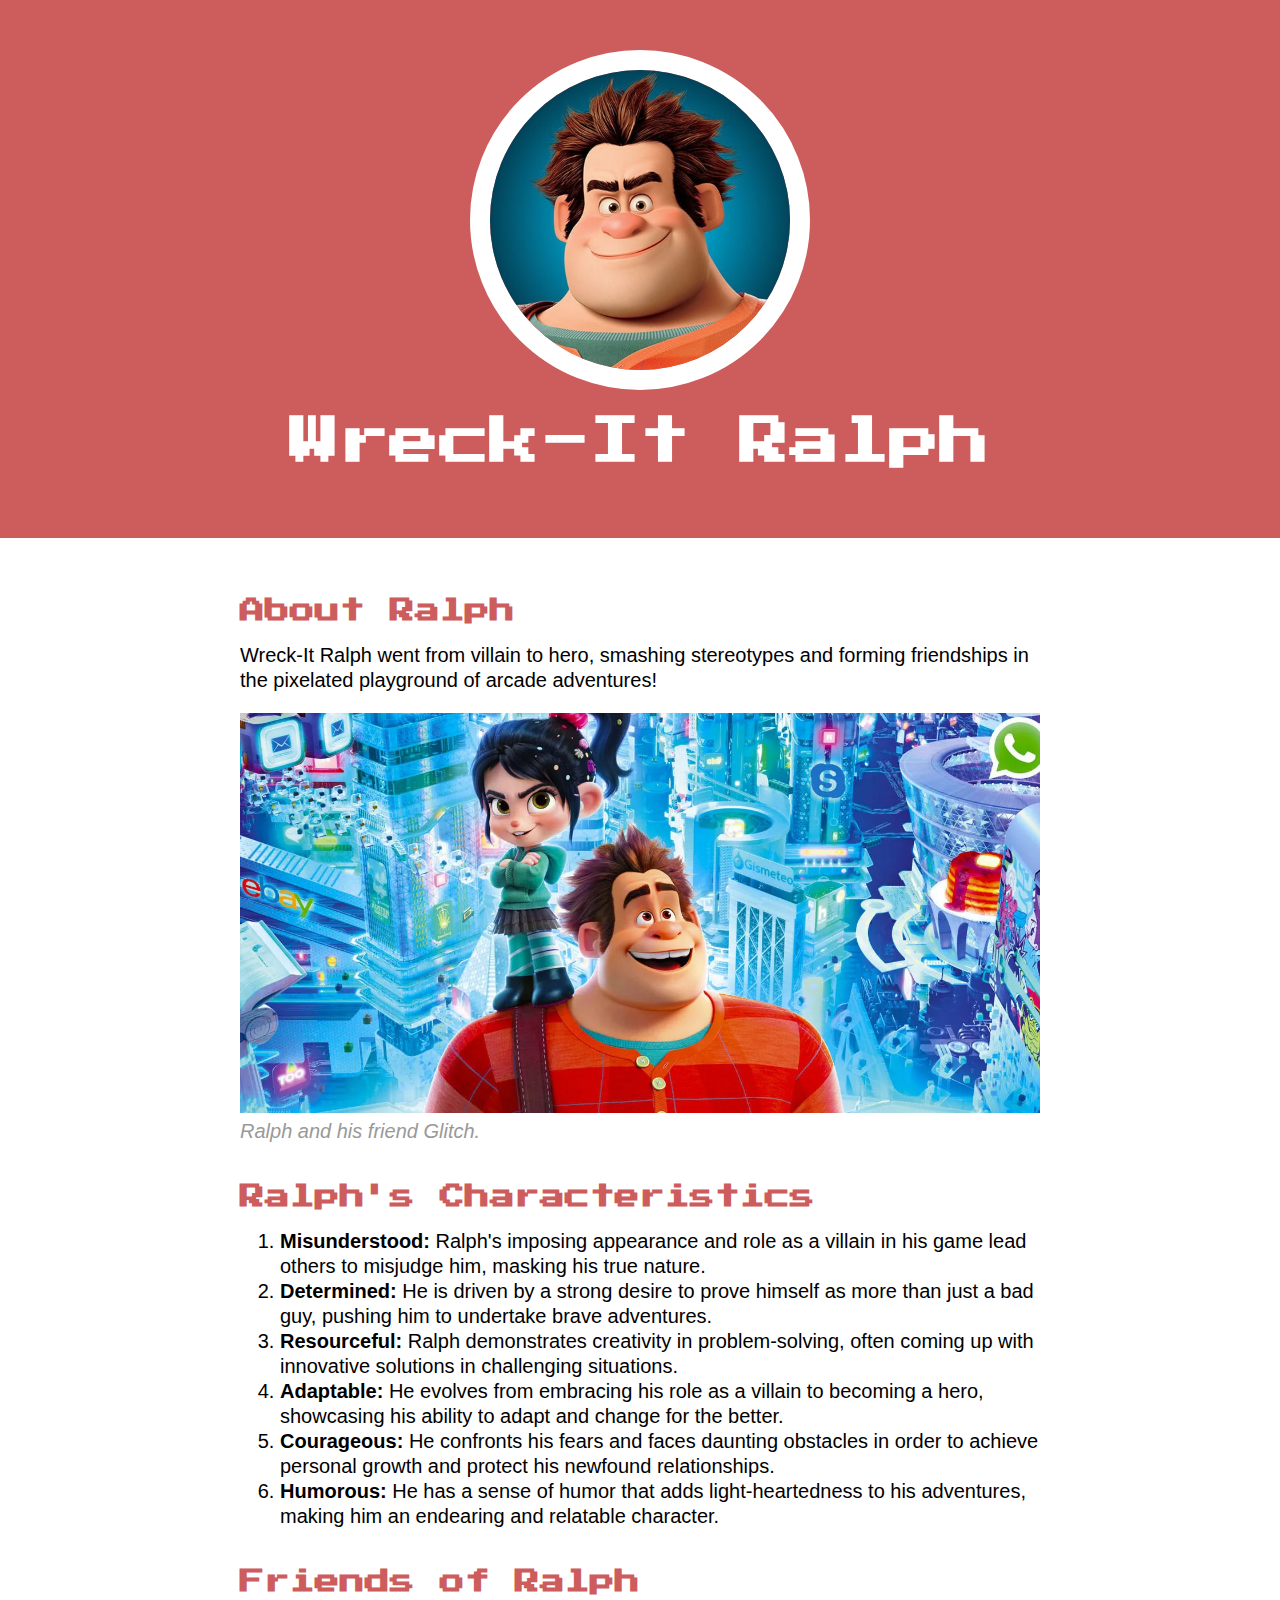
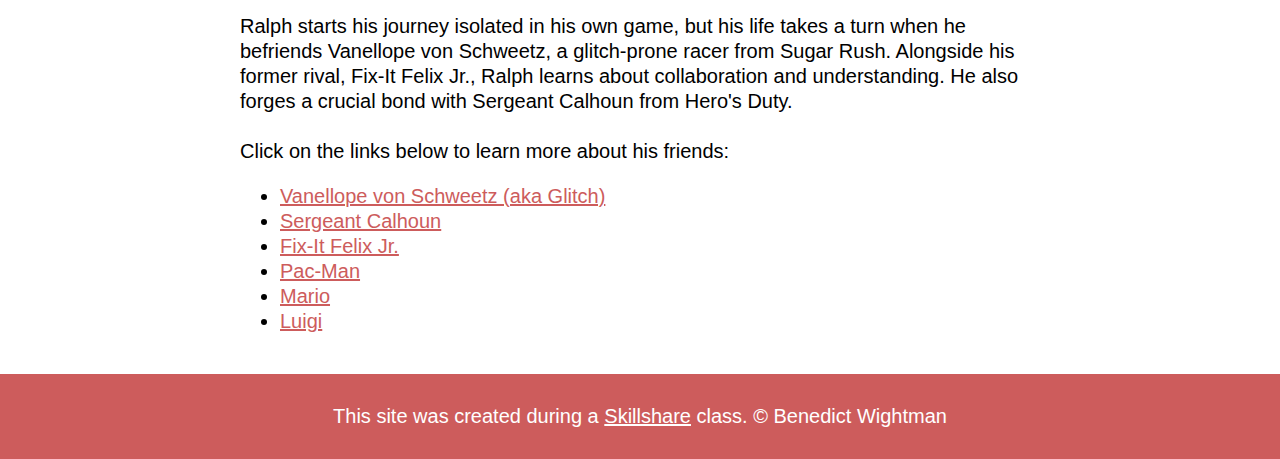
<file: index.html>
<!DOCTYPE html>
<html>
<head>
	<title>Wreck-It Ralph</title>

	<link rel="icon" href="image/ralph-character.jpeg">
	<link rel="preconnect" href="https://fonts.googleapis.com">

	<link href="https://fonts.googleapis.com/css2?family=Press+Start+2P&display=swap" rel="stylesheet">
	<link rel="stylesheet" type="text/css" href="css/hero.css">
</head>
<body>
<header>
	<!-- Header Element -->
	<img src="image/ralph-character.jpeg">
	<h1>Wreck-It Ralph</h1>

</header>

	<!-- Main Element -->
	<main>
		<h2>About Ralph</h2>
		<p>Wreck-It Ralph went from villain to hero, smashing stereotypes and forming friendships in the pixelated playground of arcade adventures!</p>
		
		<img src="image/ralph-friends.jpeg">
		<p class="caption">Ralph and his friend Glitch.</p>

		<!-- Characteristics -->
		<h2>Ralph's Characteristics</h2>
		<ol>
			<li><strong>Misunderstood:</strong> Ralph's imposing appearance and role as a villain in his game lead others to misjudge him, masking his true nature.</li>
			<li><strong>Determined:</strong> He is driven by a strong desire to prove himself as more than just a bad guy, pushing him to undertake brave adventures.</li>
			<li><strong>Resourceful:</strong> Ralph demonstrates creativity in problem-solving, often coming up with innovative solutions in challenging situations.</li>
			<li><strong>Adaptable:</strong> He evolves from embracing his role as a villain to becoming a hero, showcasing his ability to adapt and change for the better.</li>
			<li><strong>Courageous:</strong> He confronts his fears and faces daunting obstacles in order to achieve personal growth and protect his newfound relationships.</li>
			<li><strong>Humorous:</strong> He has a sense of humor that adds light-heartedness to his adventures, making him an endearing and relatable character.</li>
		</ol>

		<!-- Friends -->
		<h2>Friends of Ralph</h2>
		<p>Ralph starts his journey isolated in his own game, but his life takes a turn when he befriends Vanellope von Schweetz, a glitch-prone racer from Sugar Rush. Alongside his former rival, Fix-It Felix Jr., Ralph learns about collaboration and understanding. He also forges a crucial bond with Sergeant Calhoun from Hero's Duty.<br><br>Click on the links below to learn more about his friends:</p>
		<ul>
			<li><a target="_blank" href="https://wreckitralph.fandom.com/wiki/Vanellope_von_Schweetz">Vanellope von Schweetz (aka Glitch)</a></li>
			<li><a target="_blank" href="https://wreckitralph.fandom.com/wiki/Sergeant_Calhoun">Sergeant Calhoun</a></li>
			<li><a target="_blank" href="https://wreckitralph.fandom.com/wiki/Fix-It_Felix,_Jr._(character)">Fix-It Felix Jr.</a></li>
			<li><a target="_blank" href="https://en.wikipedia.org/wiki/Pac-Man">Pac-Man</a></li>
			<li><a target="_blank" href="https://en.wikipedia.org/wiki/Mario">Mario</a></li>
			<li><a target="_blank" href="https://en.wikipedia.org/wiki/Luigi">Luigi</a></li>
		</ul>
	</main>

	<!-- Footer Element -->
	<footer>
		<p>This site was created during a <a target="_blank" href= "https://www.skillshare.com/en/home">Skillshare</a> class. &copy; Benedict Wightman</p>
	</footer>
</body>
</html>
</file>
<file: css/hero.css>
body{
	
	font-family: Helvetica, Arial, sans-serif;
	margin: 0;
	font-size: 20px;
	line-height: 25px;
	background-color: white;
}

/*header styles*/
header{
	background-color: indianred;
	text-align: center;
	padding-top: 50px;
    padding-bottom: 50px;
}

header h1{
	color: white;
	font-size: 50px;
}

header img{
	border-radius: 170px;
    width: 300px;
    border: solid 20px white;
}

h1, h2{
	font-family: 'Press Start 2P', cursive;
}

main{
	max-width: 800px;
	margin: 0 auto;
	padding: 20px;

}

main img{
	max-width: 100%;
	width: 800px;
}

h2{
	font-size: 25px;
	color: indianred;
	margin-top: 40px;
	margin-bottom: 10px;
}

a{
	color: indianred;
}

a:hover{
	background-color: #483a94;
}

footer{
	background-color: indianred;
	color: white;
	text-align: center;
	padding: 30px;
}

footer p{
	margin: 0;
}

footer a{
	color: white;
}
footer a:hover{
	opacity: .5;
	background-color: transparent;
}

p.caption{
	color: #999999;
	font-style: italic;
	margin-top: 0;
}
</file>
